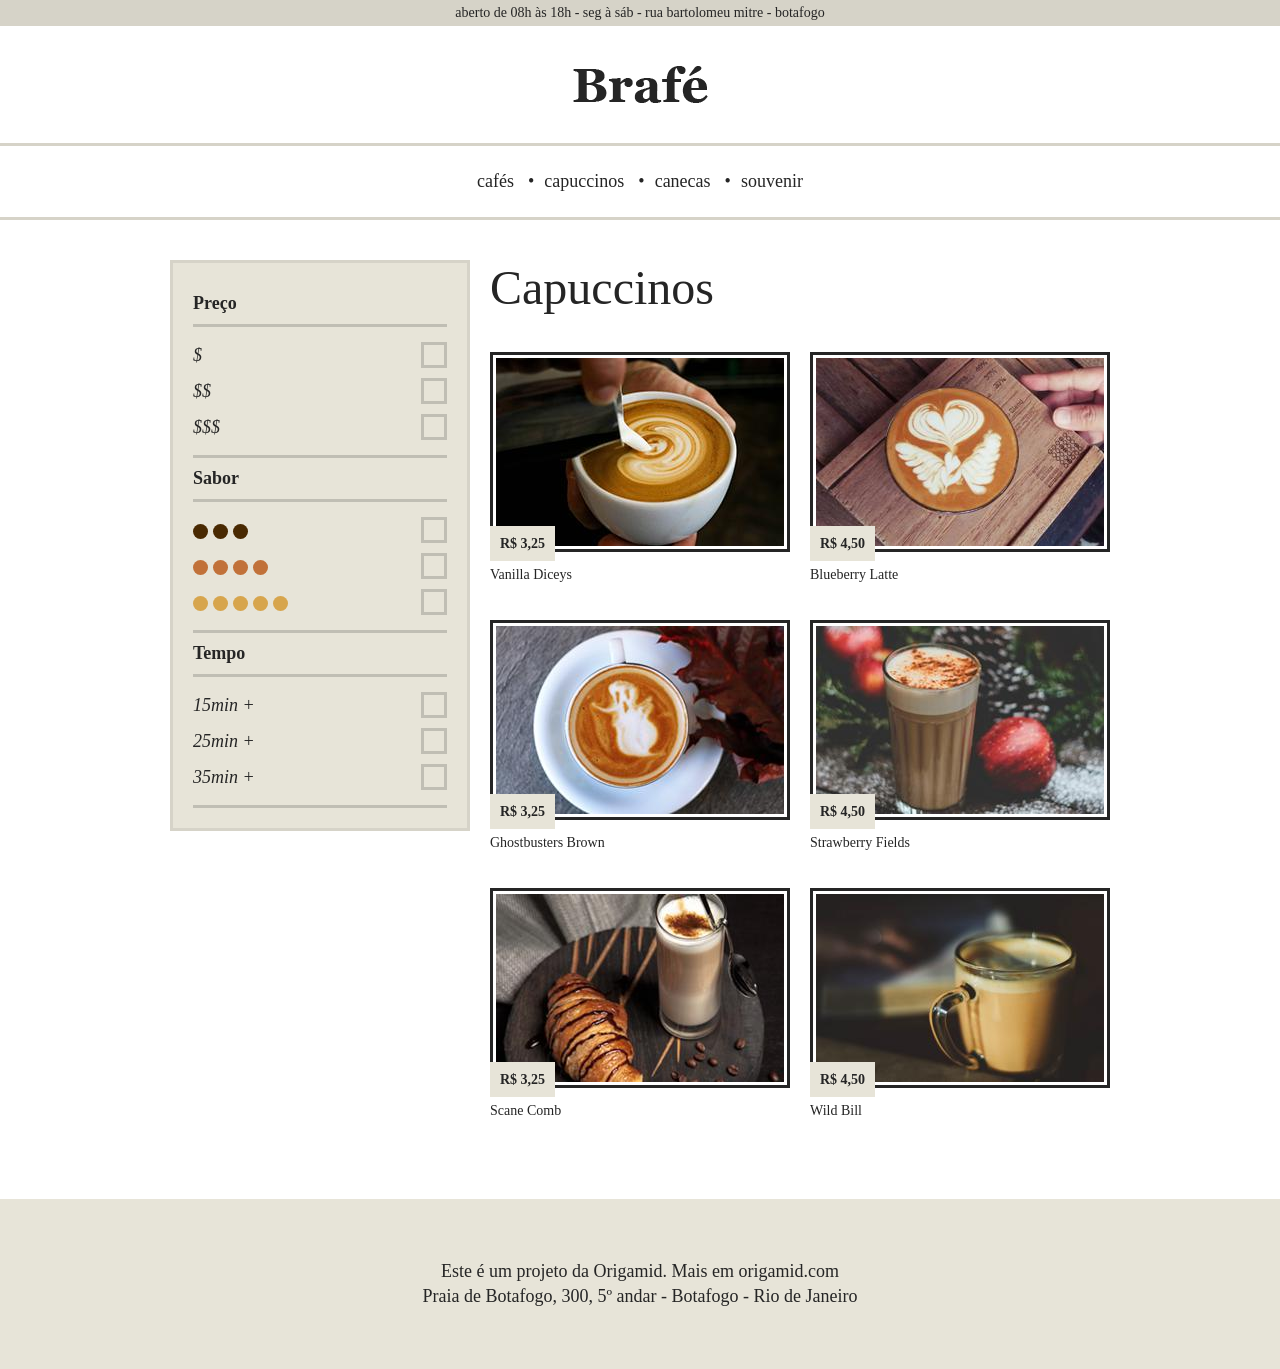
<file: index.html>
<!doctype html>
<html>
  <head>
    <title>Brafé 2</title>
    <meta charset="utf-8" />
    <meta
      name="viewport"
      content="width=device-width, initial-scale=1, shrink-to-fit=no"
    />
    <link rel="stylesheet" type="text/css" href="src/css/style.css" />
  </head>
  <body>
    <header>
      <div class="header-informacoes">
        <p>
          aberto de 08h às 18h - seg à sáb - rua bartolomeu mitre - botafogo
        </p>
      </div>
      <a class="header-logo" href="index.html">
        <img src="src/assets/images/brafe.png" alt="Brafé" />
      </a>
      <nav class="header-menu">
        <ul>
          <li><a href="#">cafés</a></li>
          <li><a href="#">capuccinos</a></li>
          <li><a href="#">canecas</a></li>
          <li><a href="#">souvenir</a></li>
        </ul>
      </nav>
    </header>

    <div class="container">
      <nav class="filtro">
        <h2>Preço</h2>
        <ul>
          <li>$</li>
          <li>$$</li>
          <li>$$$</li>
        </ul>
        <h2>Sabor</h2>
        <ul class="sabor">
          <li><span class="sabor-3">Marrom</span></li>
          <li><span class="sabor-4">Laranja</span></li>
          <li><span class="sabor-5">Amarelo</span></li>
        </ul>
        <h2>Tempo</h2>
        <ul>
          <li>15min +</li>
          <li>25min +</li>
          <li>35min +</li>
        </ul>
      </nav>

      <section class="produtos">
        <h1>Capuccinos</h1>
        <ul>
          <li>
            <img src="src/assets/images/cafe-1.jpg" alt="Café 1" />
            <span>R$ 3,25</span>
            <h2>Vanilla Diceys</h2>
          </li>

          <li>
            <img src="src/assets/images/cafe-2.jpg" alt="Café 1" />
            <span>R$ 4,50</span>
            <h2>Blueberry Latte</h2>
          </li>

          <li>
            <img src="src/assets/images/cafe-3.jpg" alt="Café 1" />
            <span>R$ 3,25</span>
            <h2>Ghostbusters Brown</h2>
          </li>

          <li>
            <img src="src/assets/images/cafe-4.jpg" alt="Café 1" />
            <span>R$ 4,50</span>
            <h2>Strawberry Fields</h2>
          </li>

          <li>
            <img src="src/assets/images/cafe-5.jpg" alt="Café 1" />
            <span>R$ 3,25</span>
            <h2>Scane Comb</h2>
          </li>

          <li>
            <img src="src/assets/images/cafe-6.jpg" alt="Café 1" />
            <span>R$ 4,50</span>
            <h2>Wild Bill</h2>
          </li>
        </ul>
      </section>
    </div>

    <footer class="footer">
      <p>Este é um projeto da Origamid. Mais em origamid.com</p>
      <p>Praia de Botafogo, 300, 5º andar - Botafogo - Rio de Janeiro</p>
    </footer>
  </body>
</html>
</file>
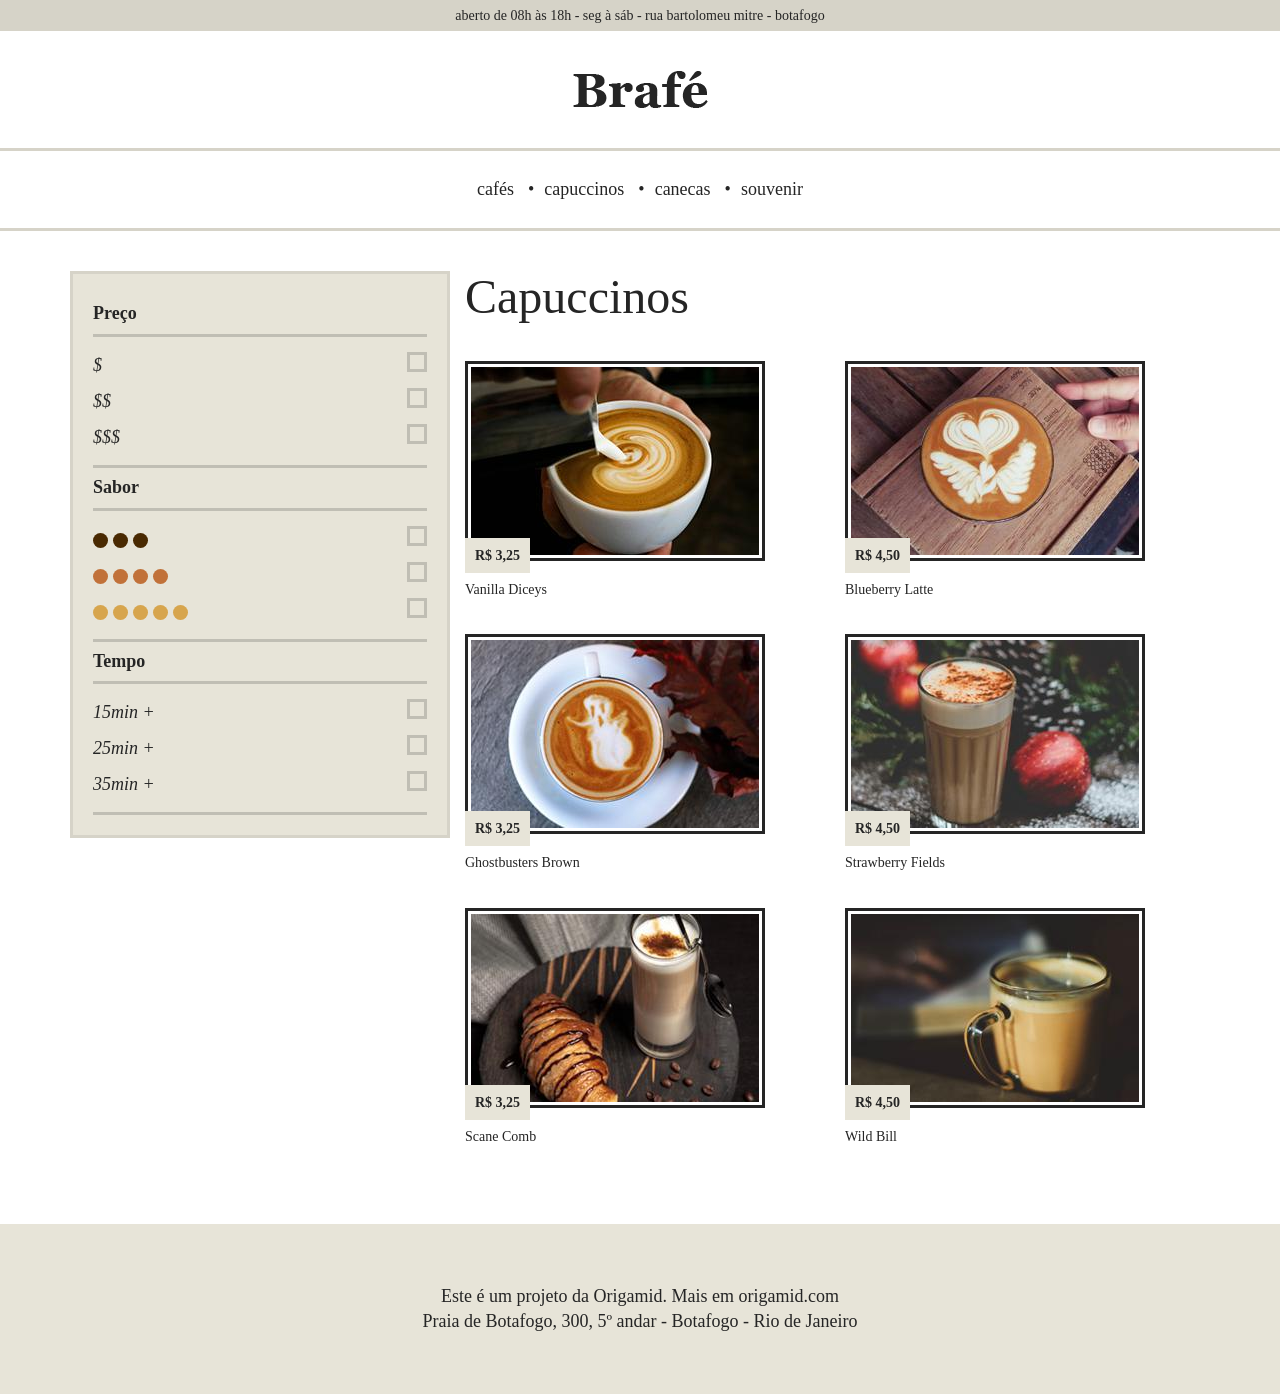
<file: (layouts)/bootstrap/index.html>
<!DOCTYPE html>
<html>
  <head>
    <title>Brafé 2</title>
    <meta charset="utf-8" />
    <meta
      name="viewport"
      content="width=device-width, initial-scale=1, shrink-to-fit=no"
    />
    <link rel="stylesheet" type="text/css" href="bootstrap.min.css" />
    <link rel="stylesheet" type="text/css" href="style.css" />
  </head>
  <body>
    <header>
      <div class="header-informacoes">
        <p>
          aberto de 08h às 18h - seg à sáb - rua bartolomeu mitre - botafogo
        </p>
      </div>
      <a class="header-logo" href="index.html">
        <img src="img/brafe.png" alt="Brafé" />
      </a>
      <nav class="header-menu">
        <ul>
          <li><a href="#">cafés</a></li>
          <li><a href="#">capuccinos</a></li>
          <li><a href="#">canecas</a></li>
          <li><a href="#">souvenir</a></li>
        </ul>
      </nav>
    </header>

    <div class="container">
      <div class="row">
        <nav class="filtro col-md-4">
          <h2>Preço</h2>
          <ul>
            <li>$</li>
            <li>$$</li>
            <li>$$$</li>
          </ul>
          <h2>Sabor</h2>
          <ul class="sabor">
            <li><span class="sabor-3">Marrom</span></li>
            <li><span class="sabor-4">Laranja</span></li>
            <li><span class="sabor-5">Amarelo</span></li>
          </ul>
          <h2>Tempo</h2>
          <ul>
            <li>15min +</li>
            <li>25min +</li>
            <li>35min +</li>
          </ul>
        </nav>

        <section class="produtos col-md-8">
          <h1>Capuccinos</h1>
          <ul class="row">
            <li class="col-6">
              <img src="img/cafe-1.jpg" alt="Café 1" />
              <span>R$ 3,25</span>
              <h2>Vanilla Diceys</h2>
            </li>

            <li class="col-6">
              <img src="img/cafe-2.jpg" alt="Café 1" />
              <span>R$ 4,50</span>
              <h2>Blueberry Latte</h2>
            </li>

            <li class="col-6">
              <img src="img/cafe-3.jpg" alt="Café 1" />
              <span>R$ 3,25</span>
              <h2>Ghostbusters Brown</h2>
            </li>

            <li class="col-6">
              <img src="img/cafe-4.jpg" alt="Café 1" />
              <span>R$ 4,50</span>
              <h2>Strawberry Fields</h2>
            </li>

            <li class="col-6">
              <img src="img/cafe-5.jpg" alt="Café 1" />
              <span>R$ 3,25</span>
              <h2>Scane Comb</h2>
            </li>

            <li class="col-6">
              <img src="img/cafe-6.jpg" alt="Café 1" />
              <span>R$ 4,50</span>
              <h2>Wild Bill</h2>
            </li>
          </ul>
        </section>
      </div>
    </div>

    <footer class="footer">
      <p>Este é um projeto da Origamid. Mais em origamid.com</p>
      <p>Praia de Botafogo, 300, 5º andar - Botafogo - Rio de Janeiro</p>
    </footer>
  </body>
</html>
</file>
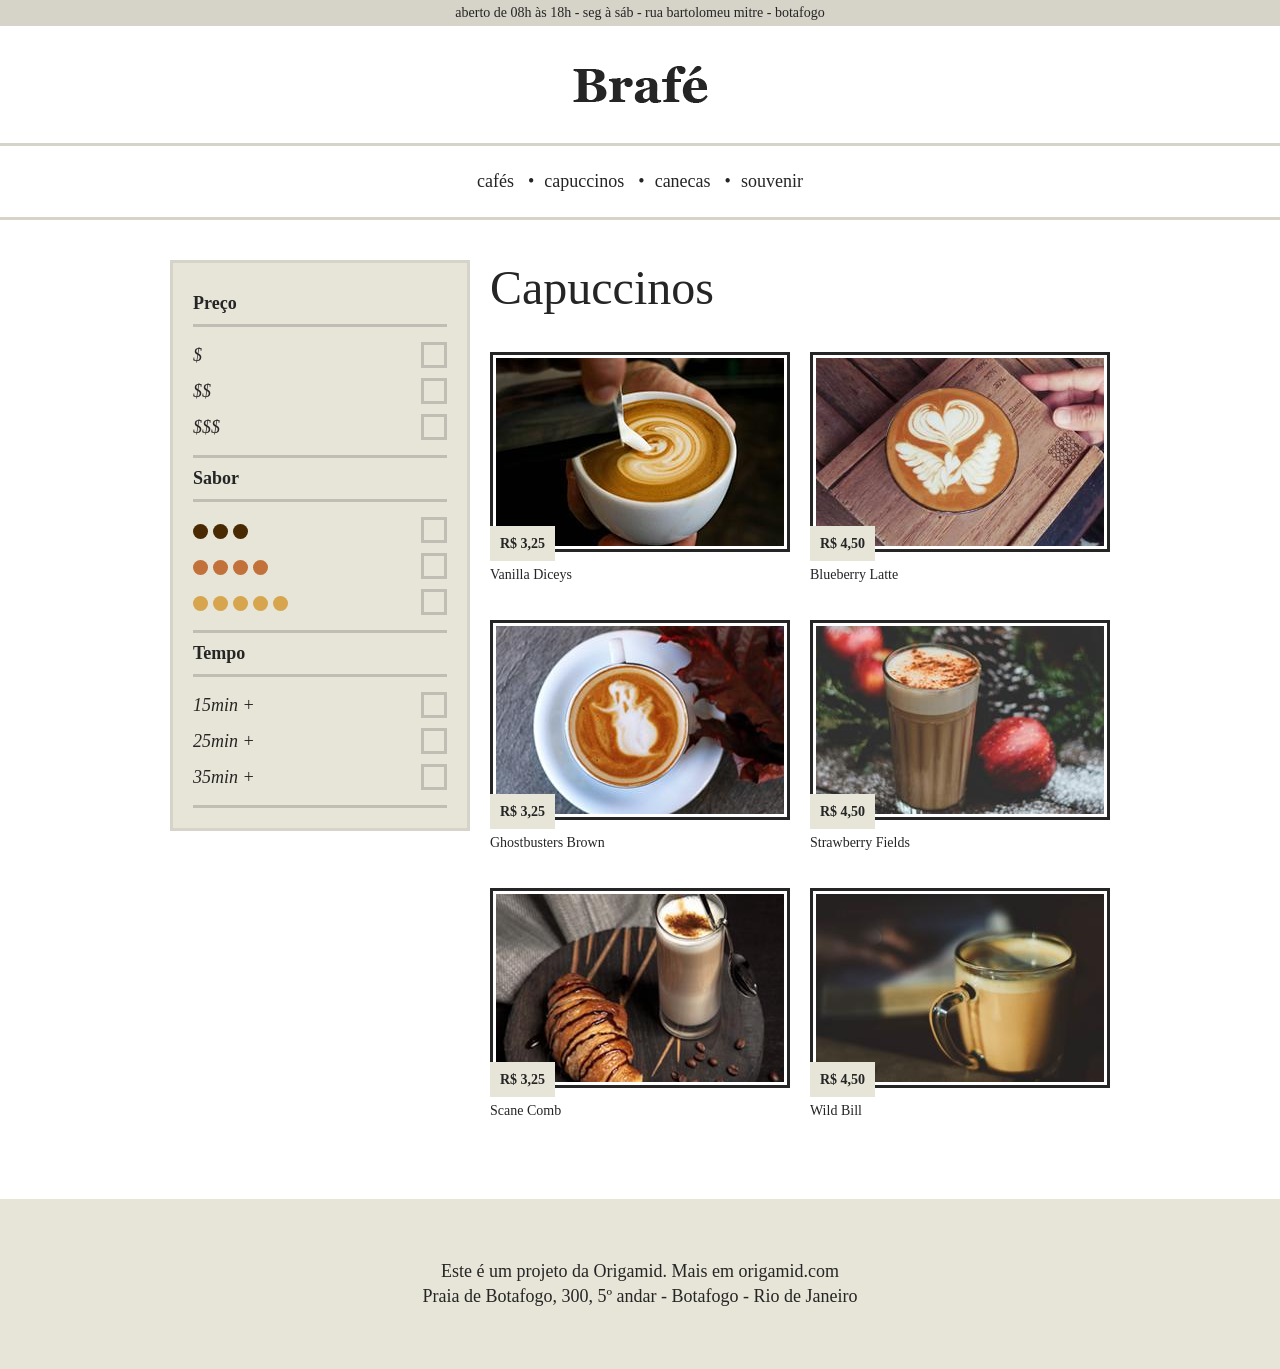
<file: (layouts)/flex/index.html>
<!DOCTYPE html>
<html>
  <head>
    <title>Brafé 2</title>
    <meta charset="utf-8" />
    <meta
      name="viewport"
      content="width=device-width, initial-scale=1, shrink-to-fit=no"
    />
    <link rel="stylesheet" type="text/css" href="flex.css" />
    <link rel="stylesheet" type="text/css" href="style.css" />
  </head>
  <body>
    <header>
      <div class="header-informacoes">
        <p>
          aberto de 08h às 18h - seg à sáb - rua bartolomeu mitre - botafogo
        </p>
      </div>
      <a class="header-logo" href="index.html">
        <img src="img/brafe.png" alt="Brafé" />
      </a>
      <nav class="header-menu">
        <ul>
          <li><a href="#">cafés</a></li>
          <li><a href="#">capuccinos</a></li>
          <li><a href="#">canecas</a></li>
          <li><a href="#">souvenir</a></li>
        </ul>
      </nav>
    </header>

    <div class="flex">
      <nav class="filtro flex-item-4">
        <h2>Preço</h2>
        <ul>
          <li>$</li>
          <li>$$</li>
          <li>$$$</li>
        </ul>
        <h2>Sabor</h2>
        <ul class="sabor">
          <li><span class="sabor-3">Marrom</span></li>
          <li><span class="sabor-4">Laranja</span></li>
          <li><span class="sabor-5">Amarelo</span></li>
        </ul>
        <h2>Tempo</h2>
        <ul>
          <li>15min +</li>
          <li>25min +</li>
          <li>35min +</li>
        </ul>
      </nav>

      <section class="produtos flex-item-8">
        <h1>Capuccinos</h1>
        <ul class="flex-row">
          <li class="flex-item-6">
            <img src="img/cafe-1.jpg" alt="Café 1" />
            <span>R$ 3,25</span>
            <h2>Vanilla Diceys</h2>
          </li>

          <li class="flex-item-6">
            <img src="img/cafe-2.jpg" alt="Café 1" />
            <span>R$ 4,50</span>
            <h2>Blueberry Latte</h2>
          </li>

          <li class="flex-item-6">
            <img src="img/cafe-3.jpg" alt="Café 1" />
            <span>R$ 3,25</span>
            <h2>Ghostbusters Brown</h2>
          </li>

          <li class="flex-item-6">
            <img src="img/cafe-4.jpg" alt="Café 1" />
            <span>R$ 4,50</span>
            <h2>Strawberry Fields</h2>
          </li>

          <li class="flex-item-6">
            <img src="img/cafe-5.jpg" alt="Café 1" />
            <span>R$ 3,25</span>
            <h2>Scane Comb</h2>
          </li>

          <li class="flex-item-6">
            <img src="img/cafe-6.jpg" alt="Café 1" />
            <span>R$ 4,50</span>
            <h2>Wild Bill</h2>
          </li>
        </ul>
      </section>
    </div>

    <footer class="footer">
      <p>Este é um projeto da Origamid. Mais em origamid.com</p>
      <p>Praia de Botafogo, 300, 5º andar - Botafogo - Rio de Janeiro</p>
    </footer>
  </body>
</html>
</file>
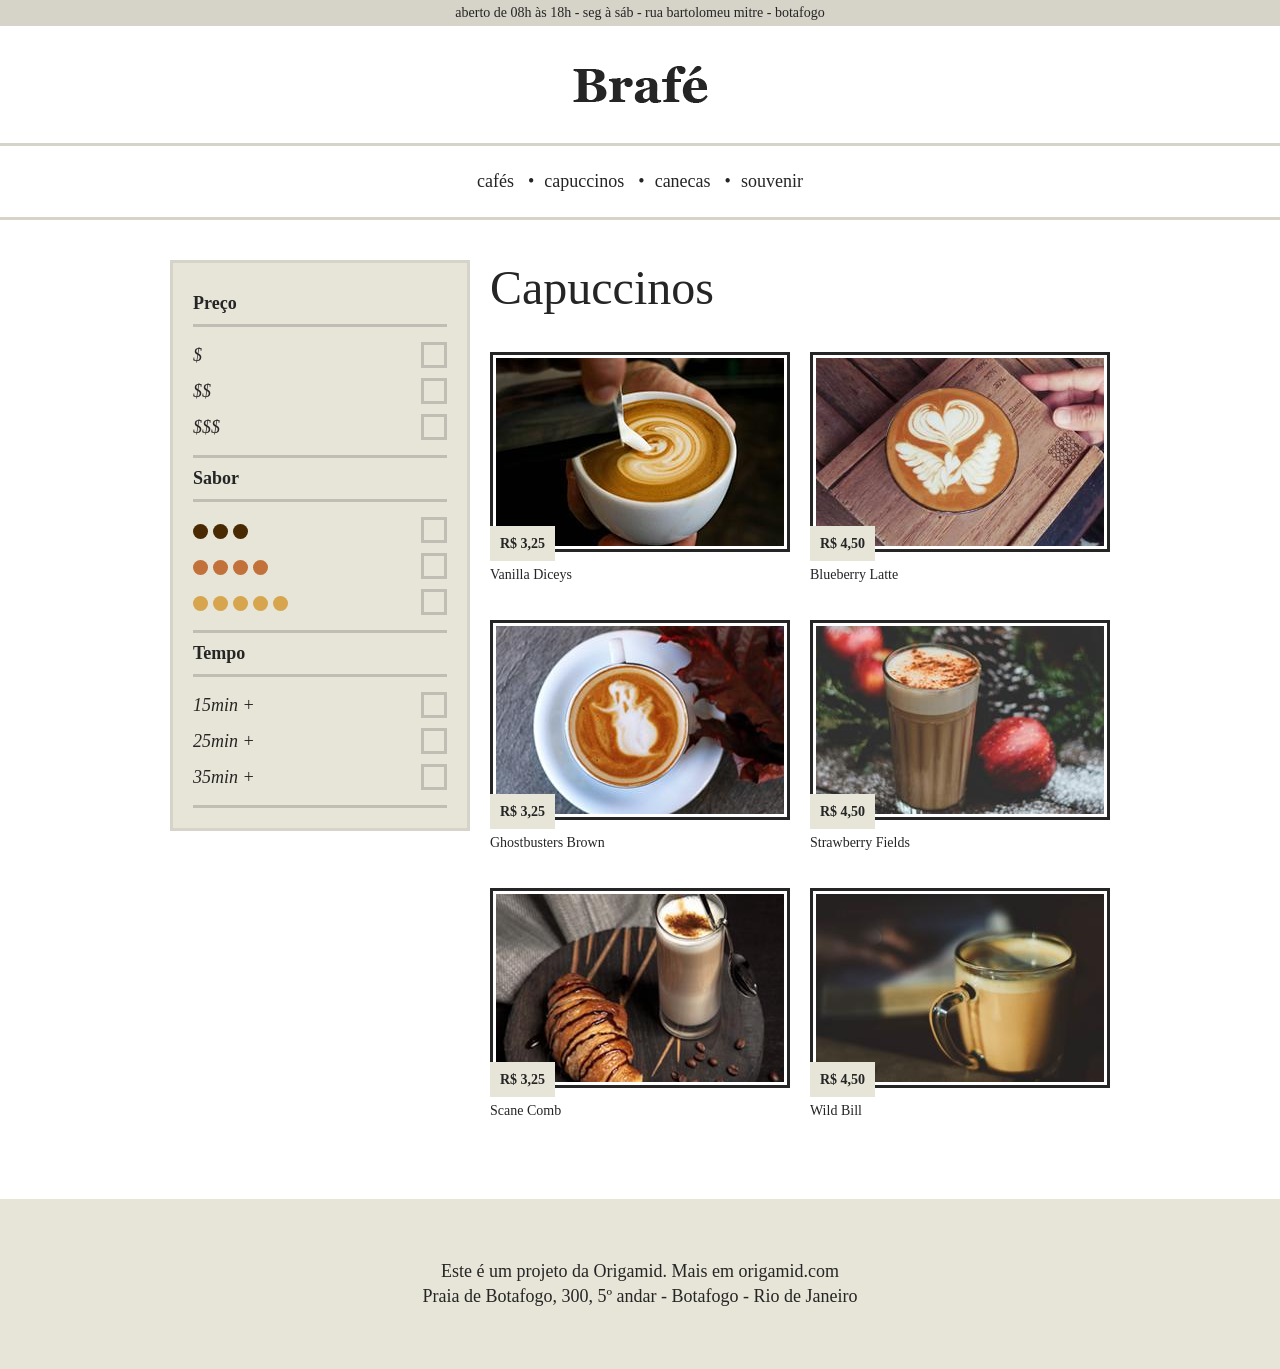
<file: (layouts)/grid/index.html>
<!DOCTYPE html>
<html>
  <head>
    <title>Brafé 2</title>
    <meta charset="utf-8" />
    <meta
      name="viewport"
      content="width=device-width, initial-scale=1, shrink-to-fit=no"
    />
    <link rel="stylesheet" type="text/css" href="grid.css" />
    <link rel="stylesheet" type="text/css" href="style.css" />
  </head>
  <body>
    <header>
      <div class="header-informacoes">
        <p>
          aberto de 08h às 18h - seg à sáb - rua bartolomeu mitre - botafogo
        </p>
      </div>
      <a class="header-logo" href="index.html">
        <img src="img/brafe.png" alt="Brafé" />
      </a>
      <nav class="header-menu">
        <ul>
          <li><a href="#">cafés</a></li>
          <li><a href="#">capuccinos</a></li>
          <li><a href="#">canecas</a></li>
          <li><a href="#">souvenir</a></li>
        </ul>
      </nav>
    </header>

    <div class="container">
      <nav class="filtro grid-4">
        <h2>Preço</h2>
        <ul>
          <li>$</li>
          <li>$$</li>
          <li>$$$</li>
        </ul>
        <h2>Sabor</h2>
        <ul class="sabor">
          <li><span class="sabor-3">Marrom</span></li>
          <li><span class="sabor-4">Laranja</span></li>
          <li><span class="sabor-5">Amarelo</span></li>
        </ul>
        <h2>Tempo</h2>
        <ul>
          <li>15min +</li>
          <li>25min +</li>
          <li>35min +</li>
        </ul>
      </nav>

      <section class="produtos grid-8">
        <h1>Capuccinos</h1>
        <ul class="row">
          <li class="grid-mobile-6">
            <img src="img/cafe-1.jpg" alt="Café 1" />
            <span>R$ 3,25</span>
            <h2>Vanilla Diceys</h2>
          </li>

          <li class="grid-mobile-6">
            <img src="img/cafe-2.jpg" alt="Café 1" />
            <span>R$ 4,50</span>
            <h2>Blueberry Latte</h2>
          </li>

          <li class="grid-mobile-6">
            <img src="img/cafe-3.jpg" alt="Café 1" />
            <span>R$ 3,25</span>
            <h2>Ghostbusters Brown</h2>
          </li>

          <li class="grid-mobile-6">
            <img src="img/cafe-4.jpg" alt="Café 1" />
            <span>R$ 4,50</span>
            <h2>Strawberry Fields</h2>
          </li>

          <li class="grid-mobile-6">
            <img src="img/cafe-5.jpg" alt="Café 1" />
            <span>R$ 3,25</span>
            <h2>Scane Comb</h2>
          </li>

          <li class="grid-mobile-6">
            <img src="img/cafe-6.jpg" alt="Café 1" />
            <span>R$ 4,50</span>
            <h2>Wild Bill</h2>
          </li>
        </ul>
      </section>
    </div>

    <footer class="footer">
      <p>Este é um projeto da Origamid. Mais em origamid.com</p>
      <p>Praia de Botafogo, 300, 5º andar - Botafogo - Rio de Janeiro</p>
    </footer>
  </body>
</html>
</file>
<file: (layouts)/bootstrap/style.css>
body,
p,
h1,
h2,
ul,
li {
  margin: 0px;
  padding: 0px;
}

li {
  list-style: none;
}

body {
  font-family: Georgia, serif;
  color: #252525;
}

* {
  box-sizing: border-box;
}

/* MENU */

.header-informacoes {
  font-size: 0.875em;
  background: #d6d3c8;
  padding: 5px 0;
  text-align: center;
}

.header-logo img {
  display: block;
  margin: 40px auto;
}

.header-menu {
  border-top: 3px solid #d6d3c8;
  border-bottom: 3px solid #d6d3c8;
  text-align: center;
  margin-bottom: 40px;
  padding: 20px 0;
}

.header-menu li {
  display: inline-block;
}

.header-menu li a {
  display: block;
  padding: 5px 10px 5px 0;
  text-decoration: none;
  color: #252525;
  font-size: 1.125em;
}

.header-menu li a::before {
  content: "•";
  padding-right: 10px;
}

.header-menu li:first-child a::before {
  content: "";
}

/* FILTRO */

.filtro {
  background: #e7e4d8;
  border: 3px solid #d6d3c8;
  padding: 20px;
  align-self: flex-start;
}

@media (max-width: 768px) {
  .filtro {
    display: none;
  }
}

.filtro h2 {
  font-size: 1.125em;
  padding: 10px 0;
  font-weight: bold;
}

.filtro ul {
  border-top: 3px solid #c0beb4;
  border-bottom: 3px solid #c0beb4;
  padding: 10px 0;
}

.filtro li {
  font-style: italic;
  font-size: 1.125em;
  line-height: 2;
}

.filtro li::after {
  content: "";
  display: block;
  width: 20px;
  height: 20px;
  border: 3px solid #c0beb4;
  float: right;
  margin-top: 5px;
}

.sabor {
  overflow: hidden;
}

.sabor span {
  text-indent: -200px;
  display: inline-block;
  width: 15px;
  height: 15px;
  background: currentColor;
  border-radius: 50%;
  vertical-align: middle;
}

.sabor-3 {
  color: #492901;
  box-shadow: 20px 0 0 0 currentColor, 40px 0 0 0 currentColor;
}

.sabor-4 {
  color: #c17139;
  box-shadow: 20px 0 0 0 currentColor, 40px 0 0 0 currentColor,
    60px 0 0 0 currentColor;
}

.sabor-5 {
  color: #d7a54d;
  box-shadow: 20px 0 0 0 currentColor, 40px 0 0 0 currentColor,
    60px 0 0 0 currentColor, 80px 0 0 0 currentColor;
}

/*PRODUTOS*/

.produtos h1 {
  font-size: 3em;
  font-weight: normal;
}

.produtos li img {
  display: block;
  max-width: 100%;
  border: 3px solid #fff;
  box-shadow: 0 0 0 3px #252525;
  margin: 40px 3px 0 3px;
}

.produtos li span {
  background: #e7e4d8;
  padding: 10px;
  font-size: 0.875em;
  font-weight: bold;
  position: relative;
  top: -15px;
}

.produtos li h2 {
  font-size: 0.875em;
  font-weight: normal;
}

.footer {
  background: #e7e4d8;
  text-align: center;
  padding: 60px 0;
  font-size: 1.125em;
  line-height: 1.4em;
  margin-top: 80px;
}
</file>
<file: (layouts)/flex/flex.css>
.flex {
  max-width: 960px;
  margin: 0 auto;
  display: flex;
  flex-wrap: wrap;
}

.flex-row {
  margin-left: -10px;
  margin-right: -10px;
  display: flex;
  flex-wrap: wrap;
}

.flex-item-4,
.flex-item-6,
.flex-item-8 {
  margin-left: 10px;
  margin-right: 10px;
  align-self: flex-start;
}

.flex-item-4 {
  flex: 0 0 calc(33.333% - 20px);
  max-width: calc(33.333% - 20px);
}

.flex-item-6 {
  flex: 0 0 calc(50% - 20px);
  max-width: calc(50% - 20px);
}

.flex-item-8 {
  flex: 0 0 calc(66.666% - 20px);
  max-width: calc(66.666% - 20px);
}

@media (max-width: 739px) {
  .flex {
    max-width: 300px;
    flex-direction: column;
  }
  .flex-item-4,
  .flex-item-8 {
    margin-left: 0px;
    margin-right: 0px;
    max-width: 100%;
    align-self: auto;
  }
}
</file>
<file: (layouts)/flex/style.css>
body,
p,
h1,
h2,
ul,
li {
  margin: 0px;
  padding: 0px;
}

li {
  list-style: none;
}

body {
  font-family: Georgia, serif;
  color: #252525;
}

* {
  box-sizing: border-box;
}

/* MENU */

.header-informacoes {
  font-size: 0.875em;
  background: #d6d3c8;
  padding: 5px 0;
  text-align: center;
}

.header-logo img {
  display: block;
  margin: 40px auto;
}

.header-menu {
  border-top: 3px solid #d6d3c8;
  border-bottom: 3px solid #d6d3c8;
  text-align: center;
  margin-bottom: 40px;
  padding: 20px 0;
}

.header-menu li {
  display: inline-block;
}

.header-menu li a {
  display: block;
  padding: 5px 10px 5px 0;
  text-decoration: none;
  color: #252525;
  font-size: 1.125em;
}

.header-menu li a::before {
  content: "•";
  padding-right: 10px;
}

.header-menu li:first-child a::before {
  content: "";
}

/* FILTRO */

.filtro {
  background: #e7e4d8;
  border: 3px solid #d6d3c8;
  padding: 20px;
}

@media (max-width: 739px) {
  .filtro {
    display: none;
  }
}

.filtro h2 {
  font-size: 1.125em;
  padding: 10px 0;
}

.filtro ul {
  border-top: 3px solid #c0beb4;
  border-bottom: 3px solid #c0beb4;
  padding: 10px 0;
}

.filtro li {
  font-style: italic;
  font-size: 1.125em;
  line-height: 2;
}

.filtro li::after {
  content: "";
  display: block;
  width: 20px;
  height: 20px;
  border: 3px solid #c0beb4;
  float: right;
  margin-top: 5px;
}

.sabor {
  overflow: hidden;
}

.sabor span {
  text-indent: -200px;
  display: inline-block;
  width: 15px;
  height: 15px;
  background: currentColor;
  border-radius: 50%;
  vertical-align: middle;
}

.sabor-3 {
  color: #492901;
  box-shadow: 20px 0 0 0 currentColor, 40px 0 0 0 currentColor;
}

.sabor-4 {
  color: #c17139;
  box-shadow: 20px 0 0 0 currentColor, 40px 0 0 0 currentColor,
    60px 0 0 0 currentColor;
}

.sabor-5 {
  color: #d7a54d;
  box-shadow: 20px 0 0 0 currentColor, 40px 0 0 0 currentColor,
    60px 0 0 0 currentColor, 80px 0 0 0 currentColor;
}

/*PRODUTOS*/

.produtos h1 {
  font-size: 3em;
  font-weight: normal;
}

.produtos li img {
  display: block;
  max-width: 100%;
  border: 3px solid #fff;
  box-shadow: 0 0 0 3px #252525;
  margin: 40px 3px 0 3px;
}

.produtos li span {
  background: #e7e4d8;
  padding: 10px;
  font-size: 0.875em;
  font-weight: bold;
  position: relative;
  top: -15px;
}

.produtos li h2 {
  font-size: 0.875em;
  font-weight: normal;
}

.footer {
  background: #e7e4d8;
  text-align: center;
  padding: 60px 0;
  font-size: 1.125em;
  line-height: 1.4em;
  margin-top: 80px;
}
</file>
<file: (layouts)/grid/grid.css>
.container {
  max-width: 960px;
  margin: 0 auto;
}

.container::after,
.container::before {
  content: "";
  display: table;
  clear: both;
}

.grid-1,
.grid-2,
.grid-3,
.grid-4,
.grid-5,
.grid-6,
.grid-7,
.grid-8,
.grid-9,
.grid-10,
.grid-11,
.grid-12,
.grid-mobile-6 {
  float: left;
  display: block;
  min-height: 1px;
  margin-left: 10px;
  margin-right: 10px;
}

.grid-1 {
  width: calc(8.333% - 20px);
}

.grid-2 {
  width: calc(16.666% - 20px);
}

.grid-3 {
  width: calc(25% - 20px);
}

.grid-4 {
  width: calc(33.333% - 20px);
}

.grid-5 {
  width: calc(41.666% - 20px);
}

.grid-6 {
  width: calc(50% - 20px);
}

.grid-7 {
  width: calc(58.333% - 20px);
}

.grid-8 {
  width: calc(66.666% - 20px);
}

.grid-9 {
  width: calc(75% - 20px);
}

.grid-10 {
  width: calc(83.333% - 20px);
}

.grid-11 {
  width: calc(91.666% - 20px);
}

.grid-12 {
  width: calc(100% - 20px);
}

.grid-mobile-6 {
  width: calc(50% - 20px);
}

.row {
  margin-left: -10px;
  margin-right: -10px;
}

.row::after,
.row::before {
  content: "";
  display: table;
  clear: both;
}

@media (max-width: 739px) {
  .container {
    max-width: 300px;
  }
  .grid-1,
  .grid-2,
  .grid-3,
  .grid-4,
  .grid-5,
  .grid-6,
  .grid-7,
  .grid-8,
  .grid-9,
  .grid-10,
  .grid-11,
  .grid-12 {
    float: none;
    width: 100%;
    margin-left: 0px;
    margin-right: 0px;
  }
  .row {
    margin-left: 0px;
    margin-right: 0px;
  }
}
</file>
<file: (layouts)/grid/style.css>
body,
p,
h1,
h2,
ul,
li {
  margin: 0px;
  padding: 0px;
}

li {
  list-style: none;
}

body {
  font-family: Georgia, serif;
  color: #252525;
}

* {
  box-sizing: border-box;
}

/* MENU */

.header-informacoes {
  font-size: 0.875em;
  background: #d6d3c8;
  padding: 5px 0;
  text-align: center;
}

.header-logo img {
  display: block;
  margin: 40px auto;
}

.header-menu {
  border-top: 3px solid #d6d3c8;
  border-bottom: 3px solid #d6d3c8;
  text-align: center;
  margin-bottom: 40px;
  padding: 20px 0;
}

.header-menu li {
  display: inline-block;
}

.header-menu li a {
  display: block;
  padding: 5px 10px 5px 0;
  text-decoration: none;
  color: #252525;
  font-size: 1.125em;
}

.header-menu li a::before {
  content: "•";
  padding-right: 10px;
}

.header-menu li:first-child a::before {
  content: "";
}

/* FILTRO */

.filtro {
  background: #e7e4d8;
  border: 3px solid #d6d3c8;
  padding: 20px;
}

@media (max-width: 739px) {
  .filtro {
    display: none;
  }
}

.filtro h2 {
  font-size: 1.125em;
  padding: 10px 0;
}

.filtro ul {
  border-top: 3px solid #c0beb4;
  border-bottom: 3px solid #c0beb4;
  padding: 10px 0;
}

.filtro li {
  font-style: italic;
  font-size: 1.125em;
  line-height: 2;
}

.filtro li::after {
  content: "";
  display: block;
  width: 20px;
  height: 20px;
  border: 3px solid #c0beb4;
  float: right;
  margin-top: 5px;
}

.sabor {
  overflow: hidden;
}

.sabor span {
  text-indent: -200px;
  display: inline-block;
  width: 15px;
  height: 15px;
  background: currentColor;
  border-radius: 50%;
  vertical-align: middle;
}

.sabor-3 {
  color: #492901;
  box-shadow: 20px 0 0 0 currentColor, 40px 0 0 0 currentColor;
}

.sabor-4 {
  color: #c17139;
  box-shadow: 20px 0 0 0 currentColor, 40px 0 0 0 currentColor,
    60px 0 0 0 currentColor;
}

.sabor-5 {
  color: #d7a54d;
  box-shadow: 20px 0 0 0 currentColor, 40px 0 0 0 currentColor,
    60px 0 0 0 currentColor, 80px 0 0 0 currentColor;
}

/*PRODUTOS*/

.produtos h1 {
  font-size: 3em;
  font-weight: normal;
}

.produtos li img {
  display: block;
  max-width: 100%;
  border: 3px solid #fff;
  box-shadow: 0 0 0 3px #252525;
  margin: 40px 3px 0 3px;
}

.produtos li span {
  background: #e7e4d8;
  padding: 10px;
  font-size: 0.875em;
  font-weight: bold;
  position: relative;
  top: -15px;
}

.produtos li h2 {
  font-size: 0.875em;
  font-weight: normal;
}

.footer {
  background: #e7e4d8;
  text-align: center;
  padding: 60px 0;
  font-size: 1.125em;
  line-height: 1.4em;
  margin-top: 80px;
}
</file>
<file: src/css/style.css>
@import "globals/normalize.css";
@import "globals/fonts.css";

@import "layout/header.css";
@import "layout/footer.css";

@import "components/container.css";

@import "pages/home/filtro.css";
@import "pages/home/produtos.css";
</file>
